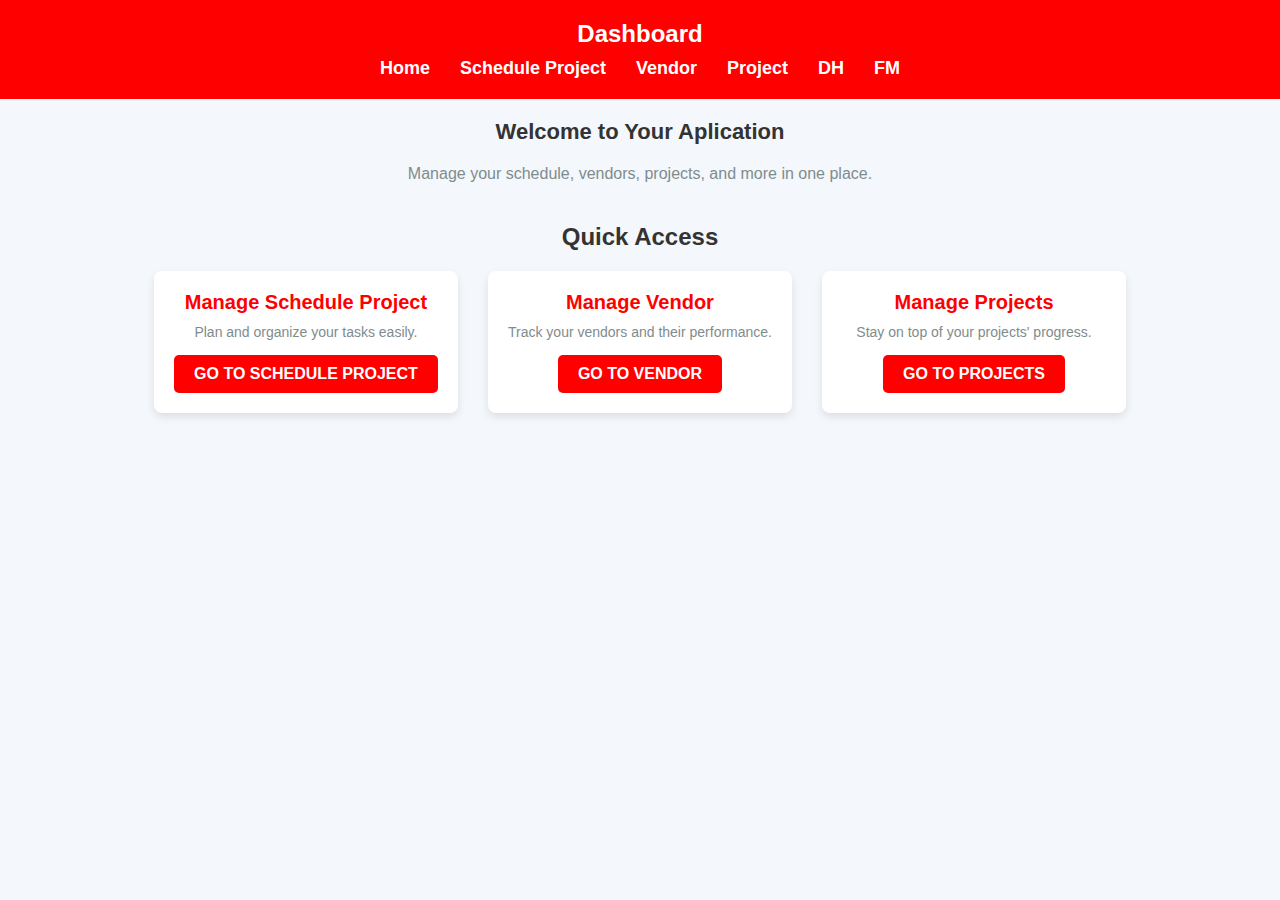
<file: index.html>
<!DOCTYPE html>
<html lang="en">
  <head>
    <meta charset="UTF-8" />
    <meta name="viewport" content="width=device-width, initial-scale=1.0" />
    <title>Dashboard</title>
    <link rel="stylesheet" href="style.css" />
  </head>
  <body>
    <header>
      <div class="logo-container">
        <h1>Dashboard</h1>
      </div>
      <nav>
        <ul>
          <li><a href="index.html">Home</a></li>
          <li><a href="schedule.html">Schedule Project</a></li>
          <li><a href="vendor.html">Vendor</a></li>
          <li><a href="project.html">Project</a></li>
          <li><a href="dh.html">DH</a></li>
          <li><a href="uh.html">FM</a></li>
        </ul>
      </nav>
    </header>

    <main>
      <section class="intro">
        <h2>Welcome to Your Aplication</h2>
        <p>Manage your schedule, vendors, projects, and more in one place.</p>
      </section>

      <section class="quick-access">
        <h3>Quick Access</h3>
        <div class="cards">
          <div class="card">
            <h4>Manage Schedule Project</h4>
            <p>Plan and organize your tasks easily.</p>
            <a href="schedule.html" class="btn">Go to Schedule Project</a>
          </div>
          <div class="card">
            <h4>Manage Vendor</h4>
            <p>Track your vendors and their performance.</p>
            <a href="vendor.html" class="btn">Go to Vendor</a>
          </div>
          <div class="card">
            <h4>Manage Projects</h4>
            <p>Stay on top of your projects' progress.</p>
            <a href="project.html" class="btn">Go to Projects</a>
          </div>
        </div>
      </section>
    </main>
  </body>
</html>
</file>
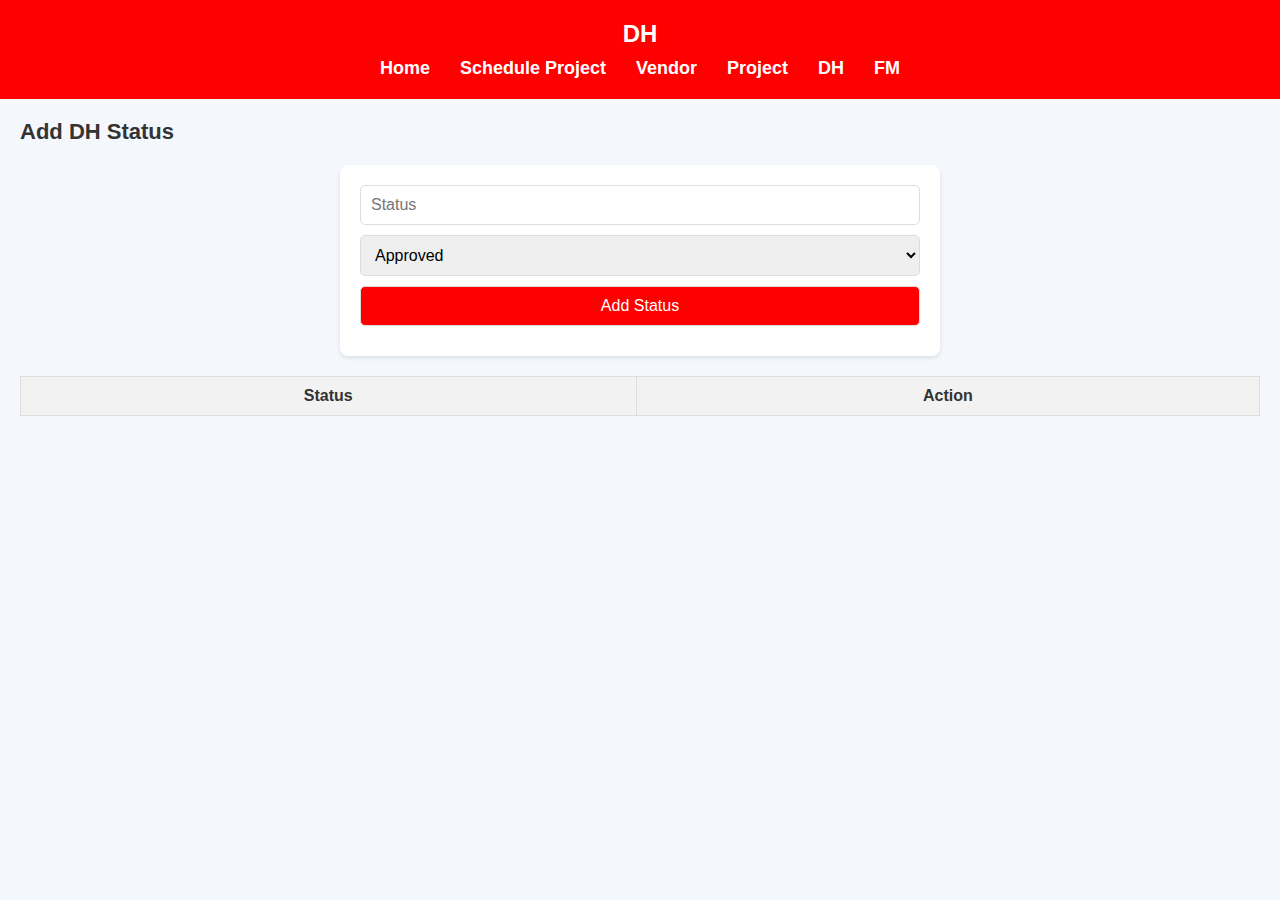
<file: dh.html>
<!DOCTYPE html>
<html lang="en">
  <head>
    <meta charset="UTF-8" />
    <meta name="viewport" content="width=device-width, initial-scale=1.0" />
    <title>DH</title>
    <link rel="stylesheet" href="style.css" />
  </head>
  <body>
    <header>
      <h1>DH</h1>
      <nav>
        <ul>
          <li><a href="index.html">Home</a></li>
          <li><a href="schedule.html">Schedule Project</a></li>
          <li><a href="vendor.html">Vendor</a></li>
          <li><a href="project.html">Project</a></li>
          <li><a href="dh.html">DH</a></li>
          <li><a href="uh.html">FM</a></li>
        </ul>
      </nav>
    </header>
    <main>
      <h2>Add DH Status</h2>
      <form id="dh-uh-form">
        <input type="text" id="dh-uh-status" placeholder="Status" required />
        <select id="dh-status">
          <option value="Approved">Approved</option>
          <option value="Declined">Declined</option>
        </select>
        <button type="submit">Add Status</button>
      </form>

      <table id="dh-uh-table">
        <thead>
          <tr>
            <th>Status</th>
            <th>Action</th>
          </tr>
        </thead>
        <tbody>
          <!-- Data DH/UH akan ditambahkan di sini -->
        </tbody>
      </table>
    </main>
    <script src="script.js"></script>
  </body>
</html>
</file>
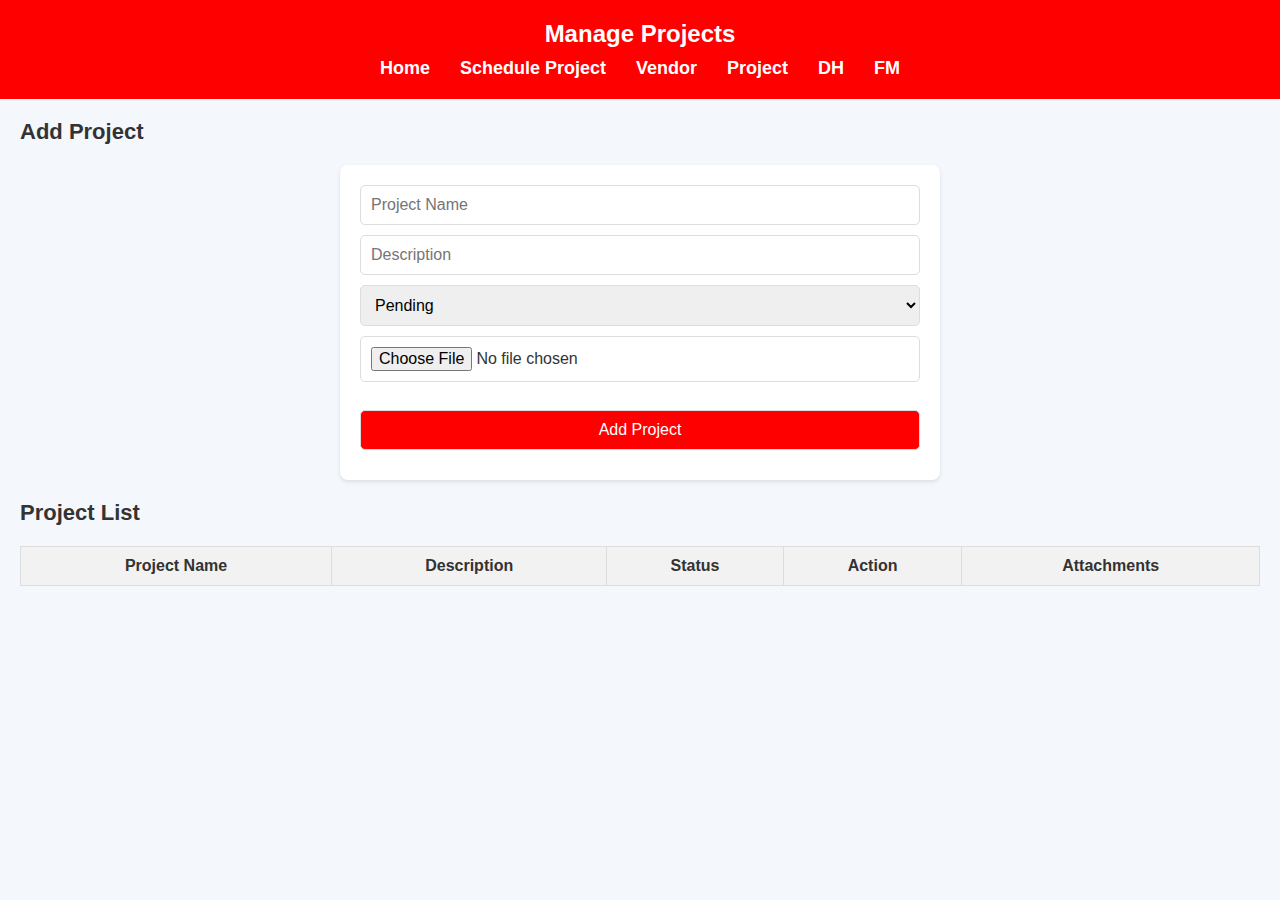
<file: project.html>
<!DOCTYPE html>
<html lang="en">
  <head>
    <meta charset="UTF-8" />
    <meta name="viewport" content="width=device-width, initial-scale=1.0" />
    <title>Project</title>
    <link rel="stylesheet" href="style.css" />
  </head>
  <body>
    <header>
      <div class="logo-container">
        <h1>Manage Projects</h1>
      </div>
      <nav>
        <ul>
          <li><a href="index.html">Home</a></li>
          <li><a href="schedule.html">Schedule Project</a></li>
          <li><a href="vendor.html">Vendor</a></li>
          <li><a href="project.html">Project</a></li>
          <li><a href="dh.html">DH</a></li>
          <li><a href="uh.html">FM</a></li>
        </ul>
      </nav>
    </header>

    <main>
      <section class="form-container">
        <h2>Add Project</h2>
        <form id="project-form">
          <input
            type="text"
            id="project-name"
            placeholder="Project Name"
            required
          />
          <input
            type="text"
            id="project-description"
            placeholder="Description"
            required
          />
          <select id="project-status" required>
            <option value="Pending">Pending</option>
            <option value="Approved">Approved</option>
            <option value="Declined">Declined</option>
            <label for="myfile">Select a file:</label>
            <input type="file" id="myfile" name="myfile" /><br /><br />
          </select>
          <button type="submit">Add Project</button>
        </form>
      </section>

      <section class="table-container">
        <h2>Project List</h2>
        <table id="project-table">
          <thead>
            <tr>
              <th>Project Name</th>
              <th>Description</th>
              <th>Status</th>
              <th>Action</th>
              <th>Attachments</th>
            </tr>
          </thead>
          <tbody>
            <!-- Project data will appear here -->
          </tbody>
        </table>
      </section>
    </main>

    <script src="script.js"></script>
  </body>
</html>
</file>
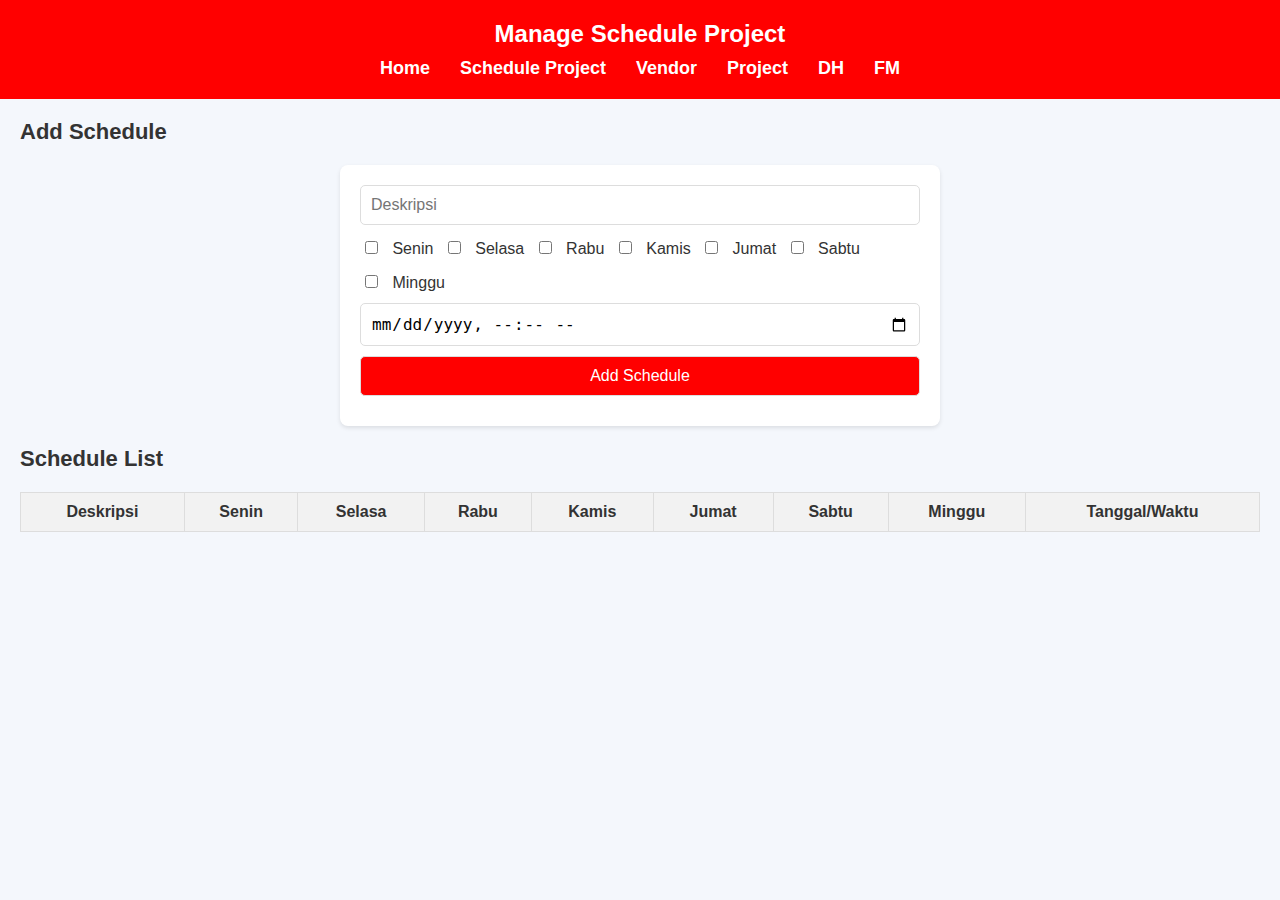
<file: schedule.html>
<!DOCTYPE html>
<html lang="en">
  <head>
    <meta charset="UTF-8" />
    <meta name="viewport" content="width=device-width, initial-scale=1.0" />
    <title>Schedule Project</title>
    <link rel="stylesheet" href="style.css" />
  </head>
  <body>
    <header>
      <div class="logo-container">
        <h1>Manage Schedule Project</h1>
      </div>
      <nav>
        <ul>
          <li><a href="index.html">Home</a></li>
          <li><a href="schedule.html">Schedule Project</a></li>
          <li><a href="vendor.html">Vendor</a></li>
          <li><a href="project.html">Project</a></li>
          <li><a href="dh.html">DH</a></li>
          <li><a href="uh.html">FM</a></li>
        </ul>
      </nav>
    </header>

    <main>
      <section class="form-container">
        <h2>Add Schedule</h2>
        <form id="schedule-form">
          <input type="text" id="deskripsi" placeholder="Deskripsi" required />
          <div class="days">
            <label><input type="checkbox" id="senin" /> Senin</label>
            <label><input type="checkbox" id="selasa" /> Selasa</label>
            <label><input type="checkbox" id="rabu" /> Rabu</label>
            <label><input type="checkbox" id="kamis" /> Kamis</label>
            <label><input type="checkbox" id="jumat" /> Jumat</label>
            <label><input type="checkbox" id="sabtu" /> Sabtu</label>
            <label><input type="checkbox" id="minggu" /> Minggu</label>
          </div>
          <input type="datetime-local" id="tanggal-waktu" required />
          <button type="submit">Add Schedule</button>
        </form>
      </section>

      <section class="table-container">
        <h2>Schedule List</h2>
        <table id="schedule-table">
          <thead>
            <tr>
              <th>Deskripsi</th>
              <th>Senin</th>
              <th>Selasa</th>
              <th>Rabu</th>
              <th>Kamis</th>
              <th>Jumat</th>
              <th>Sabtu</th>
              <th>Minggu</th>
              <th>Tanggal/Waktu</th>
            </tr>
          </thead>
          <tbody>
            <!-- Schedule data will appear here -->
          </tbody>
        </table>
      </section>
    </main>

    <script src="script.js"></script>
  </body>
</html>
</file>
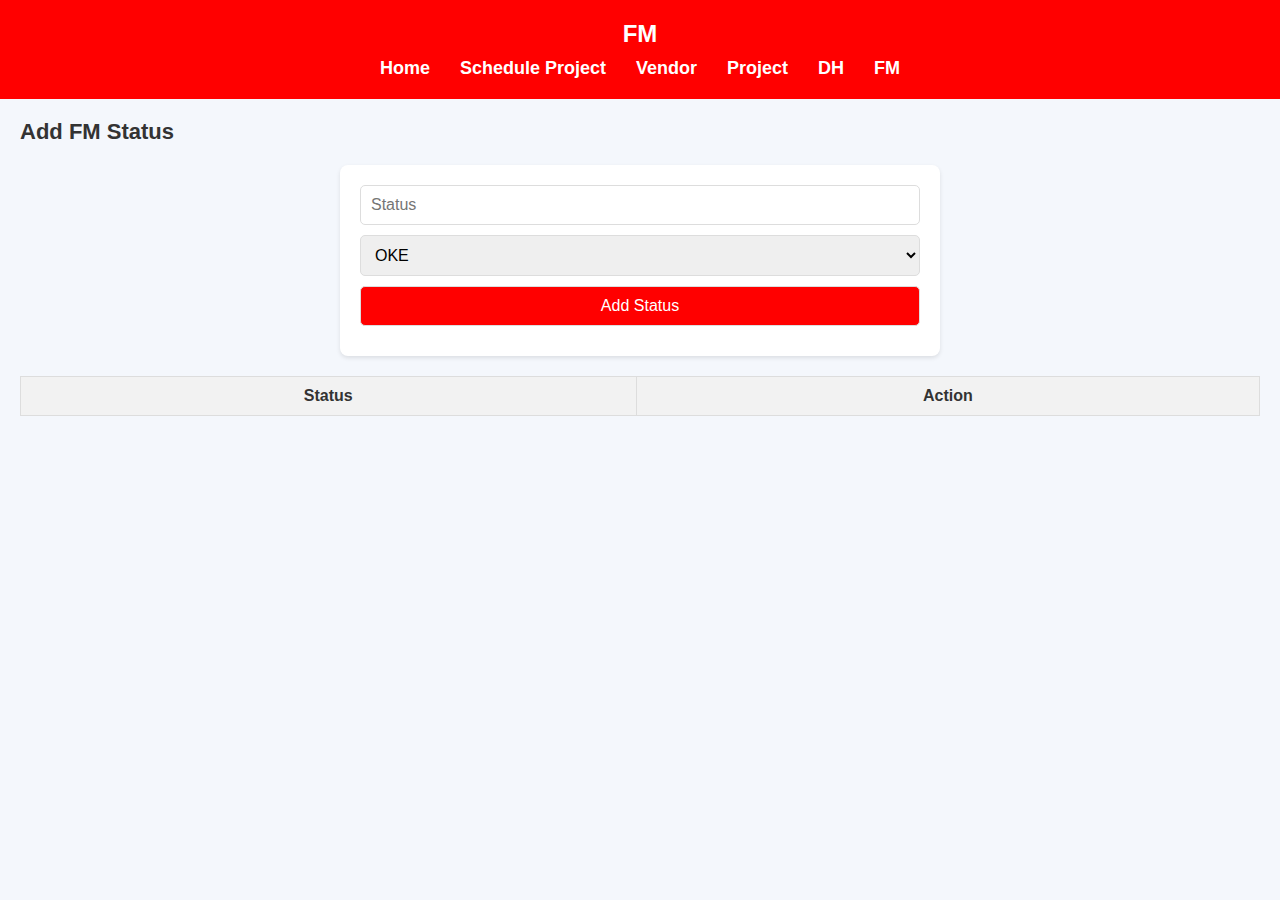
<file: uh.html>
<!DOCTYPE html>
<html lang="en">
  <head>
    <meta charset="UTF-8" />
    <meta name="viewport" content="width=device-width, initial-scale=1.0" />
    <title>FM</title>
    <link rel="stylesheet" href="style.css" />
  </head>
  <body>
    <header>
      <h1>FM</h1>
      <nav>
        <ul>
          <li><a href="index.html">Home</a></li>
          <li><a href="schedule.html">Schedule Project</a></li>
          <li><a href="vendor.html">Vendor</a></li>
          <li><a href="project.html">Project</a></li>
          <li><a href="dh.html">DH</a></li>
          <li><a href="uh.html">FM</a></li>
        </ul>
      </nav>
    </header>
    <main>
      <h2>Add FM Status</h2>
      <form id="dh-uh-form">
        <input type="text" id="dh-uh-status" placeholder="Status" required />
        <select id="fm-status" required>
          <option value="OKE">OKE</option>
          <option value="NOT OKE">NOT OKE</option>
        </select>
        <button type="submit">Add Status</button>
      </form>

      <table id="dh-uh-table">
        <thead>
          <tr>
            <th>Status</th>
            <th>Action</th>
          </tr>
        </thead>
        <tbody>
          <!-- Data DH/UH akan ditambahkan di sini -->
        </tbody>
      </table>
    </main>
    <script src="script.js"></script>
  </body>
</html>
</file>
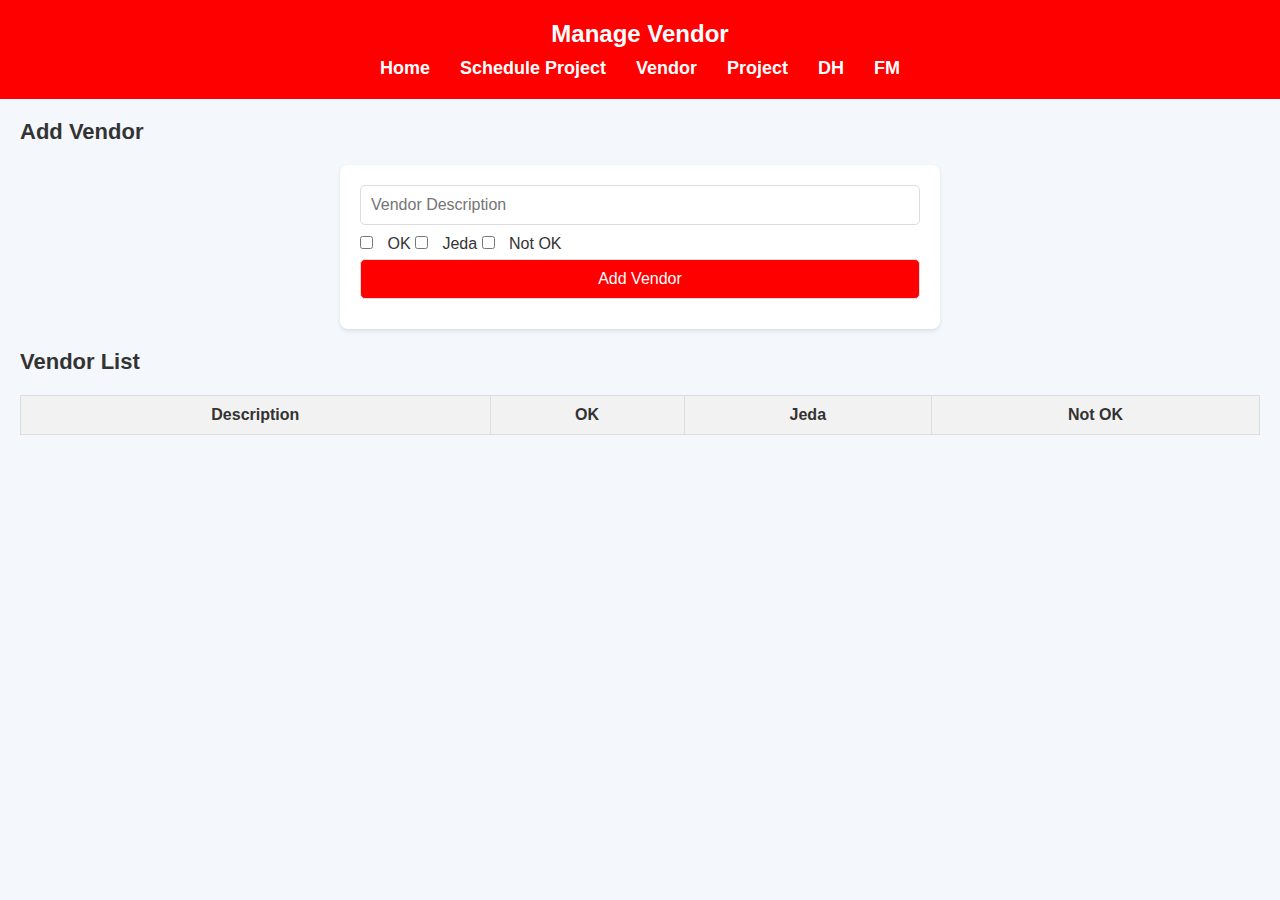
<file: vendor.html>
<!DOCTYPE html>
<html lang="en">
  <head>
    <meta charset="UTF-8" />
    <meta name="viewport" content="width=device-width, initial-scale=1.0" />
    <title>Vendor</title>
    <link rel="stylesheet" href="style.css" />
  </head>
  <body>
    <header>
      <div class="logo-container">
        <h1>Manage Vendor</h1>
      </div>
      <nav>
        <ul>
          <li><a href="index.html">Home</a></li>
          <li><a href="schedule.html">Schedule Project</a></li>
          <li><a href="vendor.html">Vendor</a></li>
          <li><a href="project.html">Project</a></li>
          <li><a href="dh.html">DH</a></li>
          <li><a href="uh.html">FM</a></li>
        </ul>
      </nav>
    </header>

    <main>
      <section class="form-container">
        <h2>Add Vendor</h2>
        <form id="vendor-form">
          <input
            type="text"
            id="vendor-description"
            placeholder="Vendor Description"
            required
          />
          <label><input type="checkbox" id="status-ok" /> OK</label>
          <label><input type="checkbox" id="status-jeda" /> Jeda</label>
          <label><input type="checkbox" id="status-not-ok" /> Not OK</label>
          <button type="submit">Add Vendor</button>
        </form>
      </section>

      <section class="table-container">
        <h2>Vendor List</h2>
        <table id="vendor-table">
          <thead>
            <tr>
              <th>Description</th>
              <th>OK</th>
              <th>Jeda</th>
              <th>Not OK</th>
            </tr>
          </thead>
          <tbody>
            <!-- Vendor data will appear here -->
          </tbody>
        </table>
      </section>
    </main>

    <script src="script.js"></script>
  </body>
</html>
</file>
<file: style.css>
* {
  box-sizing: border-box;
  margin: 0;
  padding: 0;
}

body {
  font-family: Arial, sans-serif;
  margin: 0;
  padding: 0;
  background-color: #f4f7fc;
  color: #333;
}

header {
  background-color: red;
  color: white;
  padding: 20px;
  text-align: center;
}

header h1 {
  text-align: center;
  font-size: 24px;
}

nav ul {
  list-style: none;
  display: flex;
  justify-content: center;
  margin-top: 10px;
}

nav ul li {
  margin: 0 15px;
}

nav ul li a {
  color: white;
  text-decoration: none;
  font-weight: bold;
  font-size: 18px;
}

nav ul li a:hover {
  text-decoration: underline;
}

main {
  padding: 20px;
}

h2,
h3 {
  margin-bottom: 20px;
  font-size: 22px;
}

p {
  font-size: 16px;
  color: #7f8c8d;
}

section.intro {
  text-align: center;
  margin-bottom: 40px;
}

section.quick-access {
  margin-top: 40px;
  display: flex;
  flex-direction: column;
  align-items: center;
}

.quick-access h3 {
  font-size: 24px;
  font-weight: 600;
  margin-bottom: 20px;
}

.cards {
  display: grid;
  grid-template-columns: repeat(auto-fill, minmax(280px, 1fr));
  gap: 30px;
  max-width: 1200px;
  margin: 0 auto;
}

.card {
  background-color: #fff;
  padding: 20px;
  border-radius: 8px;
  box-shadow: 0 4px 8px rgba(0, 0, 0, 0.1);
  text-align: center;
  transition: transform 0.3s ease, box-shadow 0.3s ease;
}

.card:hover {
  transform: translateY(-8px);
  box-shadow: 0 8px 16px rgba(0, 0, 0, 0.1);
}

.card h4 {
  font-size: 20px;
  font-weight: bold;
  color: red;
  margin-bottom: 10px;
}

.card p {
  font-size: 14px;
  color: #7f8c8d;
}

.card .btn {
  display: inline-block;
  margin-top: 15px;
  padding: 10px 20px;
  background-color: red;
  color: white;
  text-decoration: none;
  border-radius: 5px;
  font-weight: bold;
  text-transform: uppercase;
}

.card .btn:hover {
  background-color: red;
}

form {
  margin-bottom: 20px;
  background-color: #fff;
  padding: 20px;
  border-radius: 8px;
  box-shadow: 0 2px 4px rgba(0, 0, 0, 0.1);
  max-width: 600px;
  margin: 0 auto 20px auto;
}

form input,
form select,
form button {
  padding: 10px;
  margin-bottom: 10px;
  width: 100%;
  font-size: 16px;
  border-radius: 5px;
  border: 1px solid #ddd;
}

form input[type="checkbox"] {
  width: auto;
  margin-right: 10px;
}

table {
  width: 100%;
  border-collapse: collapse;
  margin-top: 20px;
  max-width: 100%;
  overflow-x: auto;
}

table,
th,
td {
  border: 1px solid #ddd;
}

th,
td {
  padding: 10px;
  text-align: center;
}

th {
  background-color: #f2f2f2;
}

.days label {
  display: inline-block;
  margin: 5px;
}

button {
  padding: 10px 20px;
  background-color: red;
  color: white;
  border: none;
  cursor: pointer;
  border-radius: 5px;
}

button:hover {
  background-color: #555;
}

@media (max-width: 768px) {
  header h1 {
    font-size: 20px;
  }

  nav ul {
    flex-direction: column;
  }

  nav ul li {
    margin-bottom: 10px;
  }

  .cards {
    grid-template-columns: 1fr;
  }

  table,
  th,
  td {
    font-size: 14px;
  }
}
</file>
